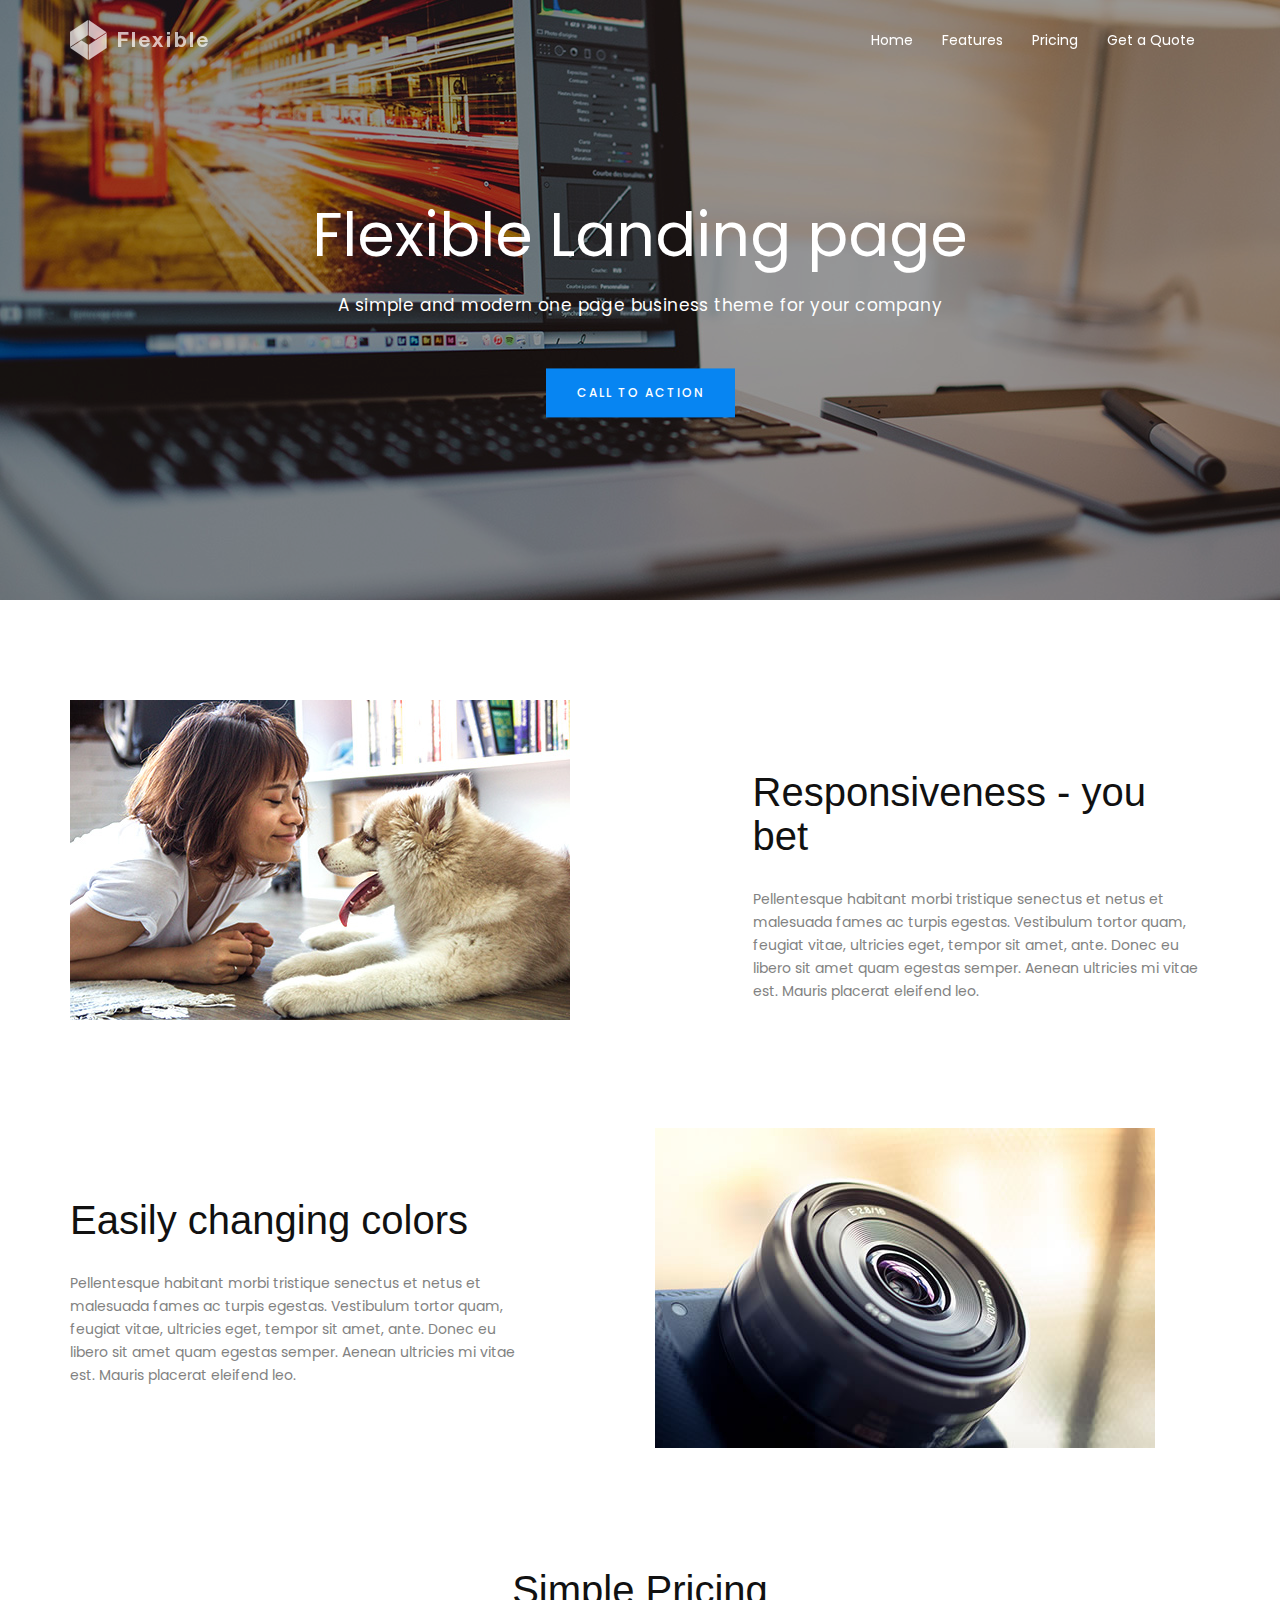
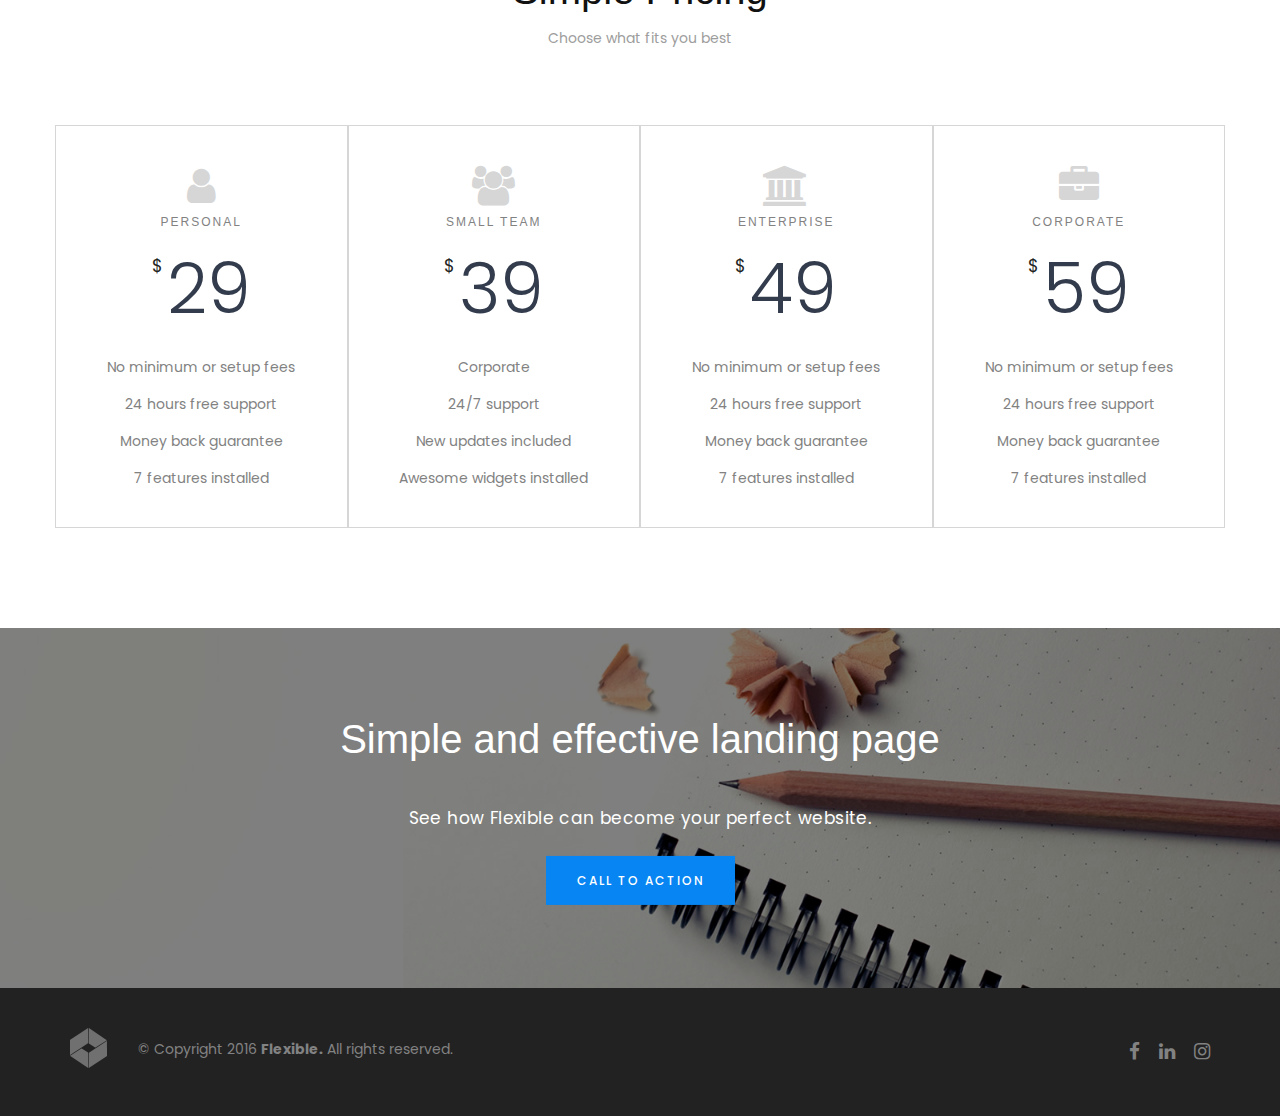
<file: Modified Flexible/index.html>
<!DOCTYPE html>
<html lang="en-US">
<head>
  <meta charset="UTF-8">
  <title>Flexible - responsive multi-purpose one page</title>
  <meta name="viewport" content="width=device-width, initial-scale=1.0">
  <meta http-equiv="X-UA-Compatible" content="IE=9, IE=edge" />
  <meta name='robots' content='noindex,follow' />

  <link rel='stylesheet' id='bootstrap-css'  href='assets/css/bootstrap.min.css?ver=4.4.1' type='text/css' media='screen' />
  <link href='https://fonts.googleapis.com/css?family=Poppins:400,300,500,600,700&subset=latin,devanagari,latin-ext' rel='stylesheet' type='text/css'>
  <link rel='stylesheet' id='fontawesome-css'  href='https://maxcdn.bootstrapcdn.com/font-awesome/4.5.0/css/font-awesome.min.css?ver=4.4.1' type='text/css' media='all' />
  <link rel='stylesheet' id='style-css'  href='assets/css/style.css' type='text/css' media='all' />
     
</head>
  
<body>

  <div class="hero-image" style="background-image: url('assets/images/home-hero-2.jpg');">
    <div id="home">
      <div class="hero-overlay">

        <header id="site-header">

          <div class="row">

            <nav id="top-nav" class="navbar navbar-default navbar-fixed-top navbar-scroll-changed">
              <div class="container">

                <div class="col-md-2 col-sm-1 col-xs-12">
                  <div class="branding">
                    <a href="#" rel="home"><img id="logo" src="assets/images/flexible-logo.png"></a>
                  </div><!--end branding-->
                  
                  <div class="navbar-header">
                    <button type="button" class="navbar-toggle collapsed" data-toggle="collapse" data-target="#bs-example-navbar-collapse-1" aria-expanded="false">
                      <span class="sr-only">Toggle navigation</span>
                      <span class="icon-bar"></span>
                      <span class="icon-bar"></span>
                      <span class="icon-bar"></span>
                    </button>
                  </div><!--end navbar-header-->
                </div><!--end col-md-2 col-sm-2 col-xs-12-->

                <div class="col-md-10 col-sm-11 col-xs-12">
                  <div class="navbar-collapse collapse" id="bs-example-navbar-collapse-1" aria-expanded="true" style="height: 1px;" role="navigation">

                    <div class="menu-primary-menu-container">
                      <ul id="menu-main-top-navigation" class="menu nav navbar-nav navbar-right">
                        <li><a href="#home">Home</a></li>
                        <li><a href="#features">Features</a></li>
                        <li><a href="#plan">Pricing</a></li>
                        <li><a href="#quote">Get a Quote</a></li>
                      </ul>
                    </div><!--end menu-->

                  </div><!--end navbar-collapse--> 

                </div><!--end col-md-10 col-sm-10 col-xs-12-->
                
              </div><!--end container-->

            </nav>
               
          </div><!--end row-->

          <div class="main-message">  
            <div class="container">
              <h1>Flexible Landing page</h1>
              <p class="description-image">
                A simple and modern one page business theme for your company
              </p>
              <a class="btn btn-cta-primary btn-cta-blue" href="#" role="button">Call to action</a>
            </div><!--end container-->
          </div><!--end main-message-->

        </header>

      </div><!--end hero-overlay-->
    </div><!--end acasa-->
  </div><!--end hero-image-->


  <section id="features">

    <div class="zig-zag container">
      <div class="row">

        <div class="col-md-6">
          <img src='assets/images/akita.jpg' class="serv" alt="Flexible" />
        </div><!--end col-md-7-->
        
        <div class="col-md-5 col-md-push-1">
          <h2>Responsiveness - you bet</h2>
          <p>Pellentesque habitant morbi tristique senectus et netus et malesuada fames ac turpis egestas. Vestibulum tortor quam, feugiat vitae, ultricies eget, tempor sit amet, ante. Donec eu libero sit amet quam egestas semper. Aenean ultricies mi vitae est. Mauris placerat eleifend leo.
          </p>
        </div><!--end col-md-5-->
        
      </div><!--end row-->
    </div><!--end zig-zag-->
      
    <div class="zig-zag container">
      <div class="row">

        <div class="col-md-5">
          <h2>Easily changing colors</h2>
          <p>Pellentesque habitant morbi tristique senectus et netus et malesuada fames ac turpis egestas. Vestibulum tortor quam, feugiat vitae, ultricies eget, tempor sit amet, ante. Donec eu libero sit amet quam egestas semper. Aenean ultricies mi vitae est. Mauris placerat eleifend leo.
          </p>
        </div><!--end col-md-5-->
        
        <div class="col-md-6 col-md-offset-1">
          <img src='assets/images/lens.jpg' class="serv" alt="Flexible" />
        </div><!--end col-md-5-->
        
      </div><!--end row-->
    </div><!--end zig-zag-->

  </section><!--end features-->


  <section id="plan">

    <div class="container">

      <div class="title">
        <h2>Simple Pricing</h2>
        <p class="description">Choose what fits you best</p>
      </div><!--end title-->
    
      <div class="row">

        <div class="col-md-6">
          <div class="row">

            <div class="price-table col-sm-6">
              <i class="fa fa-user"></i>
              <h6>Personal</h6>
              <span class="dollar">$</span>
              <span class="price">29</span>

              <ul>
                <li>No minimum or setup fees</li>
                <li>24 hours free support</li>
                <li>Money back guarantee</li>
                <li>7 features installed</li>
              </ul>
            </div><!--price-table-->

            <div class="price-table col-sm-6">
              <i class="fa fa-users"></i>
              <h6>Small Team</h6>
              <span class="dollar">$</span>
              <span class="price">39</span>

              <ul>
                <li>Corporate</li>
                <li>24/7 support</li>
                <li>New updates included</li>
                <li>Awesome widgets installed</li>
              </ul>
            </div><!--price-table-->
            
          </div><!--end row-->
        </div><!--end col-sm-6-->

        <div class="col-md-6">
          <div class="row">

            <div class="price-table col-sm-6">
              <i class="fa fa-bank"></i>
              <h6>Enterprise</h6>
              <span class="dollar">$</span>
              <span class="price">49</span>

              <ul class="featurelist">
                <li>No minimum or setup fees</li>
                <li>24 hours free support</li>
                <li>Money back guarantee</li>
                <li>7 features installed</li>
              </ul>

            </div><!--price-table-->

            <div class="price-table col-sm-6">
              <i class="fa fa-briefcase"></i>
              <h6>Corporate</h6>
              <span class="dollar">$</span>
              <span class="price">59</span>

              <ul class="featurelist">
                <li>No minimum or setup fees</li>
                <li>24 hours free support</li>
                <li>Money back guarantee</li>
                <li>7 features installed</li>
              </ul>
            </div><!--price-table-->

          </div><!--end row--> 
        </div><!--end col-sm-6-->
      
      </div><!--end row-->
    </div><!--end container-->
  </section><!--end plan-->


  <section id="quote" class="marketing-action" style="background-image: url('assets/images/pencil.jpg');">
    <div class="overlay">
      <div class="text">
         <h2>Simple and effective landing page</h2>
         <p class="description-image">
          See how Flexible can become your perfect website.
         </p>
         <a href="#" class="btn btn-cta-primary btn-cta-buy" role="button">Call to action</a>      
      </div><!--end text-->
    </div><!--end overlay-->
  </section><!--end marketing-action-->


  <div id="footer">
    <div class="container">
      <div class="row">

        <div class="footer-section col-md-1">
          <a href="#" title="Home is where the heart is" rel="home"><img src='assets/images/flexible-logo-footer.png' class="logo-footer" alt="Home is where the heart is"></a>
        </div><!--end footer-section-->
        
        <div class="footer-section col-md-8 col-sm-9 col-xs-12">
          <p>&#169; Copyright 2016 <strong>Flexible.</strong>&nbsp;All rights reserved.</p>
        </div><!--end footer-section-->
            
        <div class="footer-section col-md-3 col-xs-12">    
          <div class="social copyright">
            <a href="#" target="_blank"><i class="fa fa-facebook"></i></a>
            <a href="#" target="_blank"><i class="fa fa-linkedin"></i></a>
            <a href="#" target="_blank"><i class="fa fa-instagram"></i></a>
          </div><!--end social-->
        </div><!--end col-md-3-->

      </div><!--end row-->
    </div><!--end container-->
  </div><!--end footer-->
    
  <script type='text/javascript' src='https://ajax.googleapis.com/ajax/libs/jquery/1.11.3/jquery.min.js?ver=1.0'></script>
  <script type='text/javascript' src='assets/js/bootstrap.min.js'></script>
  <script type='text/javascript' src='assets/js/jquery-mobile.js?ver=1.0'></script>
  <script type='text/javascript' src="assets/js/main.js"></script>

</body>

</html>
</file>
<file: Modified Flexible/assets/css/style.css>
/* 
Theme Name: Flexible
Author: Andrei Dorin
Version: 1.0
*/

body {
  font-family: "Poppins", Arial sans-serif;
  font-size: 14px;
  line-height: 1.42857143;
  color: #828282;
  background-color: #fff;
  margin: 0;
  padding: 0;
  overflow-x: hidden;
  -webkit-font-smoothing: antialiased
}
ul {
  margin: 0;
  padding: 0;
  list-style: none
}
h1 {
  font-size: 60px
}
h2 {
  color: #111;
  font-weight: 300;
  margin-bottom: 30px
}
h3,
h4,
h5 {
  color: #333c4d;
  font-weight: 400;
  margin-bottom: 20px
}
p {
  font-family: 'Poppins', sans-serif;
  font-weight: 400;
  font-size: 14px;
  line-height: 23px;
  color: #828282;
  padding-bottom: 15px
}
@font-face {
  font-family: 'FontAwesome';
  src: local('FontAwesome')
}
ul li {
  font-family: 'Poppins', sans-serif;
  font-size: 15px;
  line-height: 27px;
  list-style-type: none;
  color: #828282
}
a {
  color: #828282
}
a:hover {
  color: #0785f2
}
a h4:hover {
  text-decoration: underline
}
img {
  max-width: 100%;
  height: auto
}
.branding img#logo {
  max-width: initial;
  margin-left: -15px
}
.clear {
  clear: both
}
.container {
  padding-right: 15px;
  padding-left: 15px;
  margin-right: auto;
  margin-left: auto
}
.caption {
  text-align: center;
  margin-bottom: 70px
}
.btn-cta-primary {
  color: #fff!important;
  padding: 15px 30px 15px 30px!important;
  border-radius: 0;
  font-size: 12px;
  letter-spacing: 2px;
  transition: all .2s ease-in-out;
  position: relative;
  margin-top: 25px;
  text-transform: uppercase;
  font-weight: 500
}
.btn-cta-blue {
  background-color: #0785f2
}
.btn-cta-blue:hover {
  background-color: #fff;
  color: #0785f2!important
}
a.more {
  transition: all .2s ease-in-out;
  font-size: 14px!important;
  margin-top: 10px;
  font-weight: 400
}
a.more:hover * {
  color: #0785f2;
  padding-left: 10px
}
a.more i.fa {
  font-size: 15px!important;
  font-weight: 700;
  border: 0;
  cursor: pointer;
  margin-right: 5px;
  transition: all .2s ease-in-out
}
a.more i.fa:hover {
  color: #009be3
}
#top-nav {
  transition: all .2s linear 0s
}
.navbar-fixed-top {
  background-color: transparent;
  border: 0
}
.navbar-fixed-top li a {
  color: #fff;
  font-size: 14px;
  font-weight: 400;
  transition: color .3s, border .3s
}
.navbar-fixed-top .navbar-nav .activenav a {
  color: #fff;
  border-bottom: 1px solid #fff
}
.navbar-nav>li>a {
  border-bottom: 1px solid transparent;
  transition: color .3s, border .3s
}
.navbar-fixed-top .navbar-nav>li>a:hover {
  border-bottom: 1px solid #fff
}
.fixed-header {
  background: #fff!important;
  box-shadow: 0 6px 4px -4px rgba(0, 0, 0, .1)
}
.fixed-header .navbar-nav>li>a {
  color: #828282;
  opacity: 1
}
.fixed-header .navbar-nav .activenav a {
  color: #222!important;
  border-bottom: 1px solid #0785f2
}
.fixed-header .navbar-nav .activenav a:hover {
  border-bottom: 1px solid #0785f2
}
.fixed-header .navbar-nav>li>a:hover {
  border-bottom: 1px solid #111
}
#top-nav.navbar-scroll-changed {
  background: 0;
  margin: 0 auto;
  border: 0;
  padding-top: 15px;
  padding-bottom: 15px
}
.hero-overlay {
  background: rgba(0, 0, 0, .4);
  height: 600px;
  top: 0;
  left: 0;
  bottom: 0;
  right: 0
}
.hero-image {
  margin-bottom: 70px
}
.hero-image {
  /*background: url("../images/home-hero-2.jpg");*/
  position: relative;
  width: 100%;
  background-size: cover;
  background-position: center;
  background-repeat: no-repeat;
  overflow: hidden
}
.main-message {
  position: absolute;
  text-align: center;
  top: 50%;
  transform: translatey(-50%);
  -o-transform: translatey(-50%);
  -webkit-transform: translatey(-50%);
  -moz-transform: translatey(-50%);
  -ms-transform: translatey(-50%);
  width: 100%
}
.main-message h1 {
  font-family: "Poppins", Arial sans-serif;
  font-weight: 400;
  font-size: 60px;
  color: #fff
}
.title {
  text-align: center;
  margin-bottom: 70px
}
.title p {
  font-size: 14px;
  color: #9d9d9d
}
.title h2 {
  margin-bottom: 15px!important
}
p.description {
  font-size: 14px;
  font-weight: 400;
  text-align: center!important;
  padding-bottom: 5px;
  max-width: 450px;
  margin: 0 auto
}
p.description-image {
  color: #fff;
  font-size: 17px;
  font-weight: 400;
  letter-spacing: .4px;
  padding: 15px 230px;
  line-height: 25px
}
.zig-zag {
  margin-bottom: 100px
}
.zig-zag h2 {
  margin-top: 70px
}
.zig-zag-right p {
  text-align: right
}
.zig-zag-right h2 {
  text-align: right
}
a.company img {
  margin: 0 auto 10px;
  margin-bottom: 30px;
  width: auto
}
span.author {
  font-size: 13px;
  color: #828282!important;
  font-weight: 500
}
span.author img {
  display: block;
  height: 54px;
  margin: 0 auto 10px;
  margin-top: 30px;
  width: auto
}
#features {
  margin-top: 100px;
}
#features a img {
  transition: all .2s ease-in-out
}
#features a img {
  border: 2px solid #fff
}
#features a img:hover {
  border: 2px solid #0785f2
}
#plan {
  padding-bottom: 100px
}
.price-table {
  padding-top: 40px;
  padding-bottom: 30px;
  text-align: center;
  background-color: #fff;
  border: 1px solid #d6d6d6;
  transition: all .2s ease-in-out;
  cursor: pointer;
  margin-left: 0
}
.price-table i.fa {
  color: #d6d6d6;
  font-size: 40px
}
.price-table h6 {
  letter-spacing: 2px;
  text-transform: uppercase;
  color: #828282;
  font-weight: 400
}
span.price {
  font-size: 70px;
  font-weight: 300;
  color: #333c4d
}
span.dollar {
  vertical-align: top;
  font-size: 17px!important;
  display: inline-block;
  margin-top: 15px;
  color: #222
}
.price-table ul {
  margin-top: 10px
}
.price-table ul li {
  font-size: 14px;
  line-height: 37px
}
.price-table:hover {
  background-color: #0785f2;
  margin-top: -20px;
  z-index: 10;
  border: 0
}
.price-table:hover * {
  color: #fff!important
}
@media (max-width: 768px) {
  .hero-overlay {
      height: 450px
  }
  .navbar-fixed-top {
      background: #fff!important;
      box-shadow: 0 6px 4px -4px rgba(0, 0, 0, .1)
  }
  .navbar-default .navbar-nav>li>a {
      color: #828282;
      opacity: 1;
      line-height: 20px!important;
      margin-left: 0!important
  }
  .navbar-fixed-top .navbar-toggle .icon-bar {
      background-color: #757d8a!important
  }
  .navbar-fixed-top .navbar-nav .activenav a {
      color: #222;
      border-bottom: 1px solid #0785f2
  }
}
@media (max-width: 990px) {
  p.description-image {
      padding: 0!important
  }
}
@media (max-width: 990px) {
  .zig-zag {
      text-align: center;
      margin-bottom: 40px
  }
  .zig-zag-right * {
      text-align: center!important;
      margin-bottom: 20px
  }
  .carousel-indicators {
      position: relative;
      clear: both;
      margin-bottom: 30px;
      left: 50%
  }
}
@media (max-width: 450px) {
  .social {
      float: left!important;
      margin-bottom: 20px;
      margin-top: -15px
  }
  .zig-zag h2 {
      margin-top: 30px
  }
}
@media (max-width: 650px) {
  .footer-section {
      text-align: center!important
  }
  .footer-section p {
      float: none!important;
      margin-left: 0!important
  }
  .social {
      float: none!important
  }
  .marketing-action h1 {
      font-size: 35px;
      font-weight: 400
  }
}
@media (max-width: 768px) {
  .price-table {
      margin: 30px!important
  }
}
@media (max-width: 600px) {
  .main-message h1 {
      font-size: 40px!important
  }
}
.marketing-action {
  position: relative;
  /*background: url('../images/pencil.jpg');*/
  width: 100%;
  height: 100%;
  background-size: cover;
  background-position: center;
  background-repeat: no-repeat;
  overflow: hidden
}
.marketing-action .overlay {
  background: rgba(0, 0, 0, .5);
  top: 0;
  left: 0;
  bottom: 0;
  right: 0;
  height: 360px
}
.marketing-action .text {
  position: absolute;
  text-align: center;
  top: 48%;
  transform: translatey(-50%);
  -o-transform: translatey(-50%);
  -webkit-transform: translatey(-50%);
  -moz-transform: translatey(-50%);
  -ms-transform: translatey(-50%);
  width: 100%;
  padding-left: 15px;
  padding-right: 15px
}
.marketing-action h1 {
  margin-bottom: 15px!important;
  margin-top: 0
}
.marketing-action .text h1 {
  color: #fff
}
.btn-cta-buy {
  background-color: #0785f2;
  margin-top: 0
}
.btn-cta-buy:hover {
  background-color: #fff;
  color: #0785f2!important;
  margin-top: 0
}
#footer {
  margin-bottom: 0;
  background-color: #222;
  padding-top: 50px
}
.footer-section {
  margin-bottom: 30px
}
img.logo-footer {
  margin-top: -15px
}
.footer-section p {
  float: left;
  margin-left: -30px
}
.social {
  float: right;
  margin-right: -15px
}
.social a {
  padding-right: 15px;
  font-size: 19px
}
#quote h2 {
  color: #fff
}
</file>
